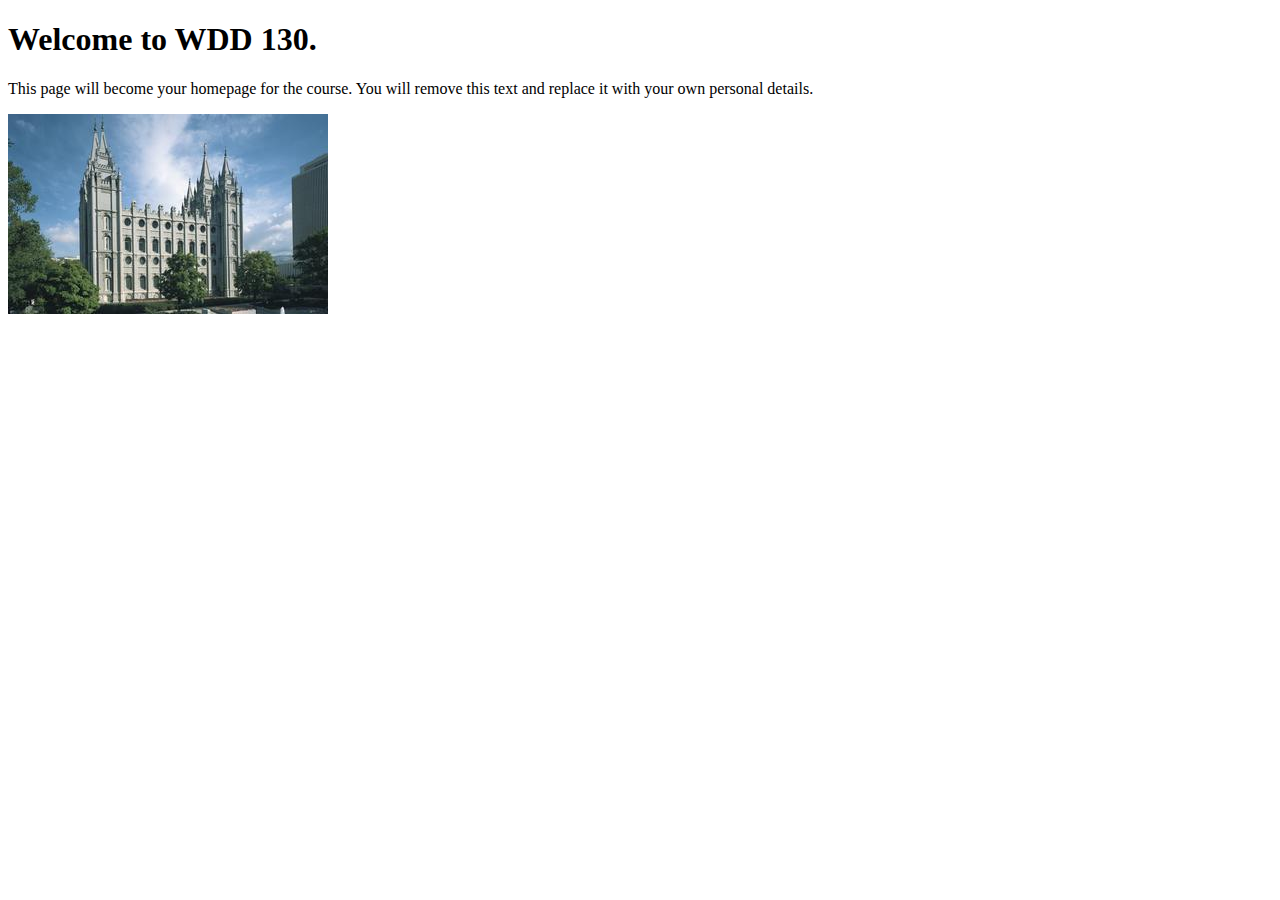
<file: index.html>
<!DOCTYPE html>
<html lang="en">
<head>
    <meta charset="UTF-8">
    <meta name="viewport" content="width=device-width, initial-scale=1.0">
    <title>WDD 130 | Personal Homepage</title>
</head>
<body>
    <h1>Welcome to WDD 130.</h1>
    <p>This page will become your homepage for the course. You will remove this text and replace it with your own personal details.</p>

    <img src="images/salt-lake-temple.jpg" alt="The Salt Lake Temple.">
</body>
</html>
</file>
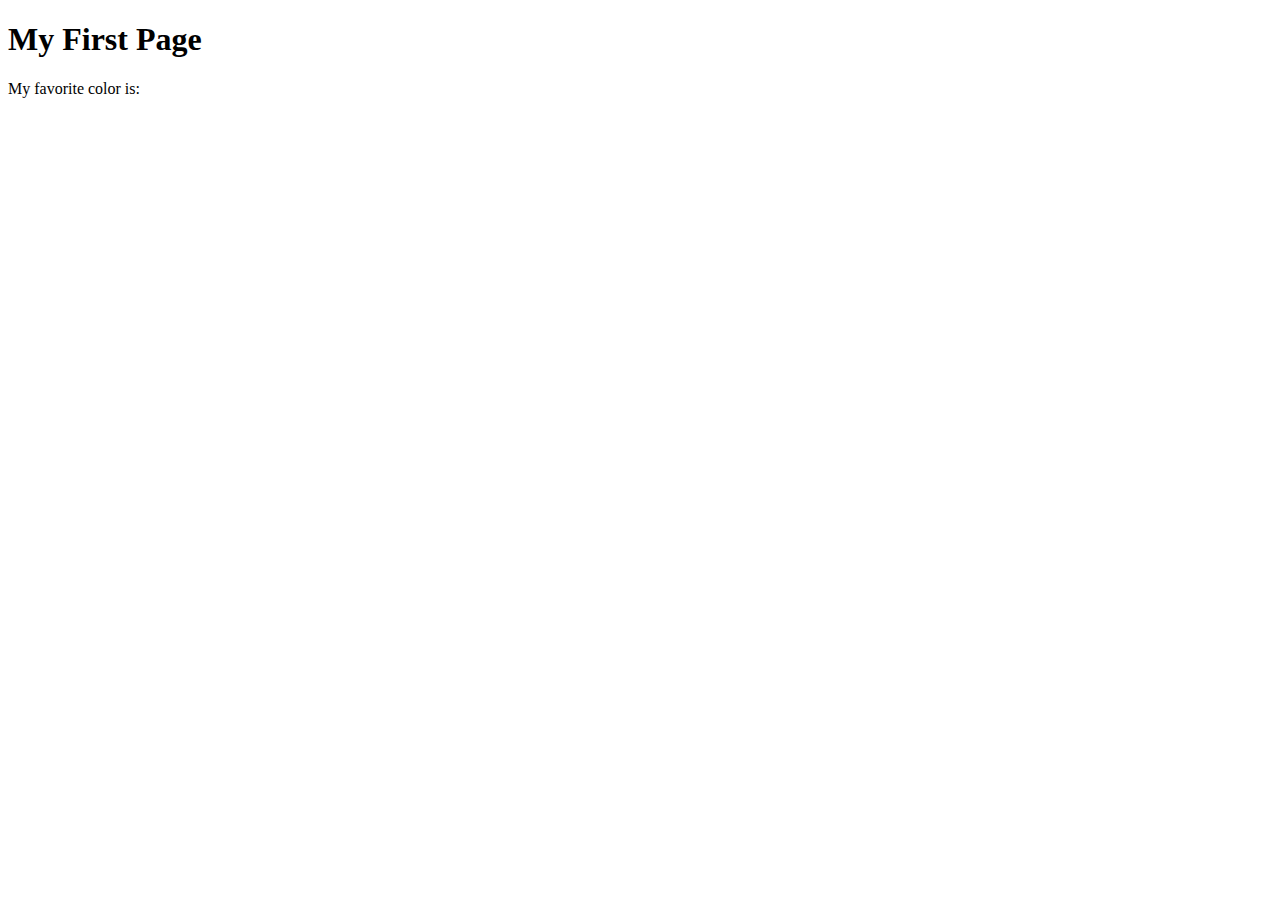
<file: week01/first-page.html>
<!DOCTYPE html>
<html lang="en">
<head>
    <meta charset="UTF-8">
    <meta name="viewport" content="width=device-width, initial-scale=1.0">
    <title>My First Page</title>
</head>
<body>
    <h1>My First Page</h1>
    <p>My favorite color is: </p>
</body>
</html>
</file>
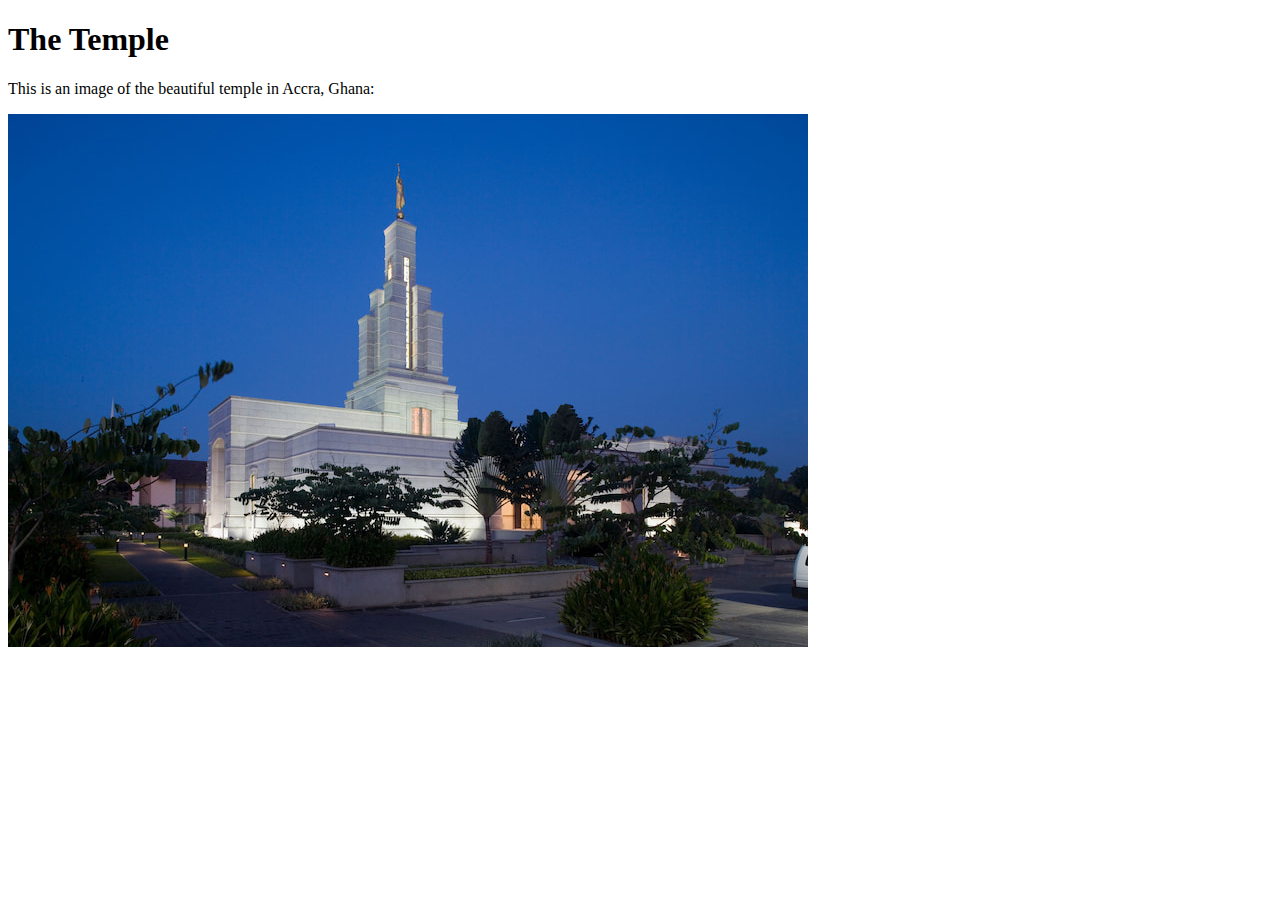
<file: week01/images-solution.html>
<!DOCTYPE html>
<html lang="en">
<head>
    <meta charset="UTF-8">
    <meta name="viewport" content="width=device-width, initial-scale=1.0">
    <title>Temple Image</title>
</head>
<body>
    <h1>The Temple</h1>
    <p>This is an image of the beautiful temple in Accra, Ghana:</p>
    <img src="images/temple-small.jpg" alt="The Accra Ghana Temple">
    
</body>
</html>
</file>
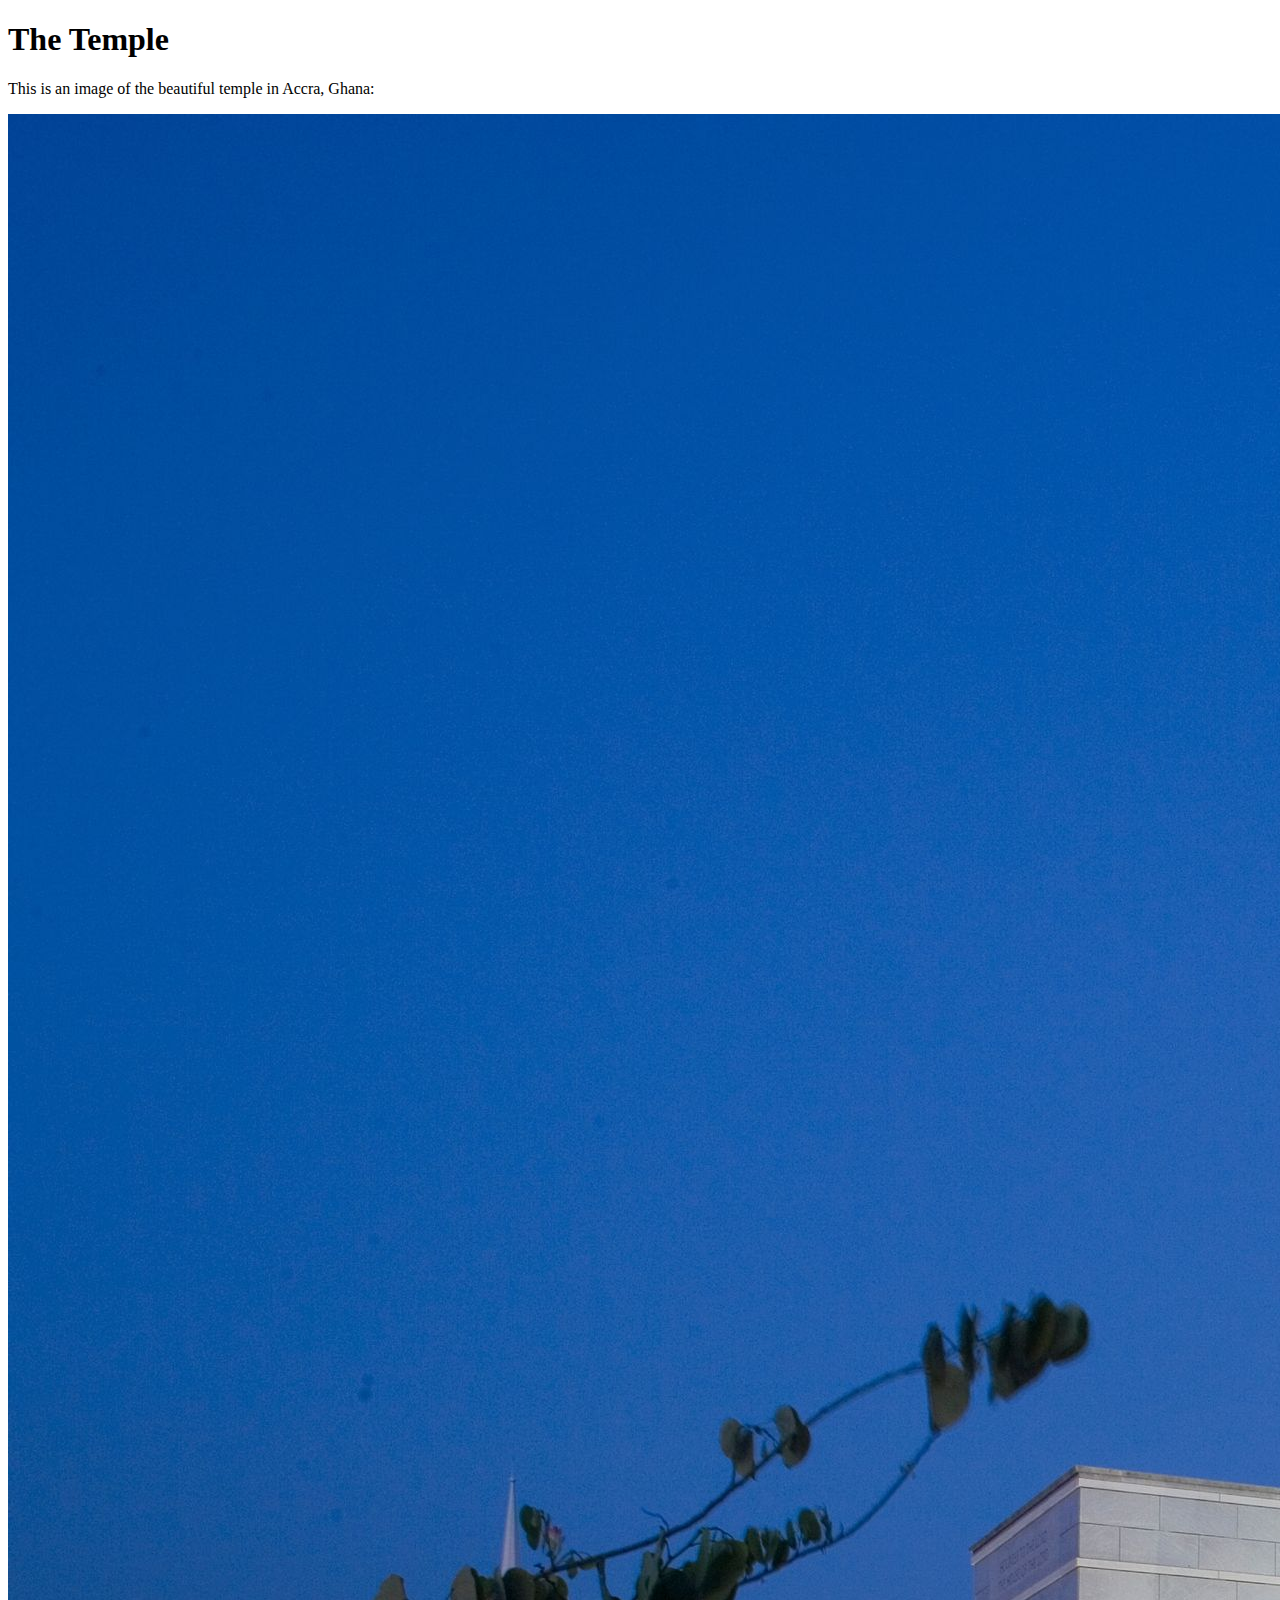
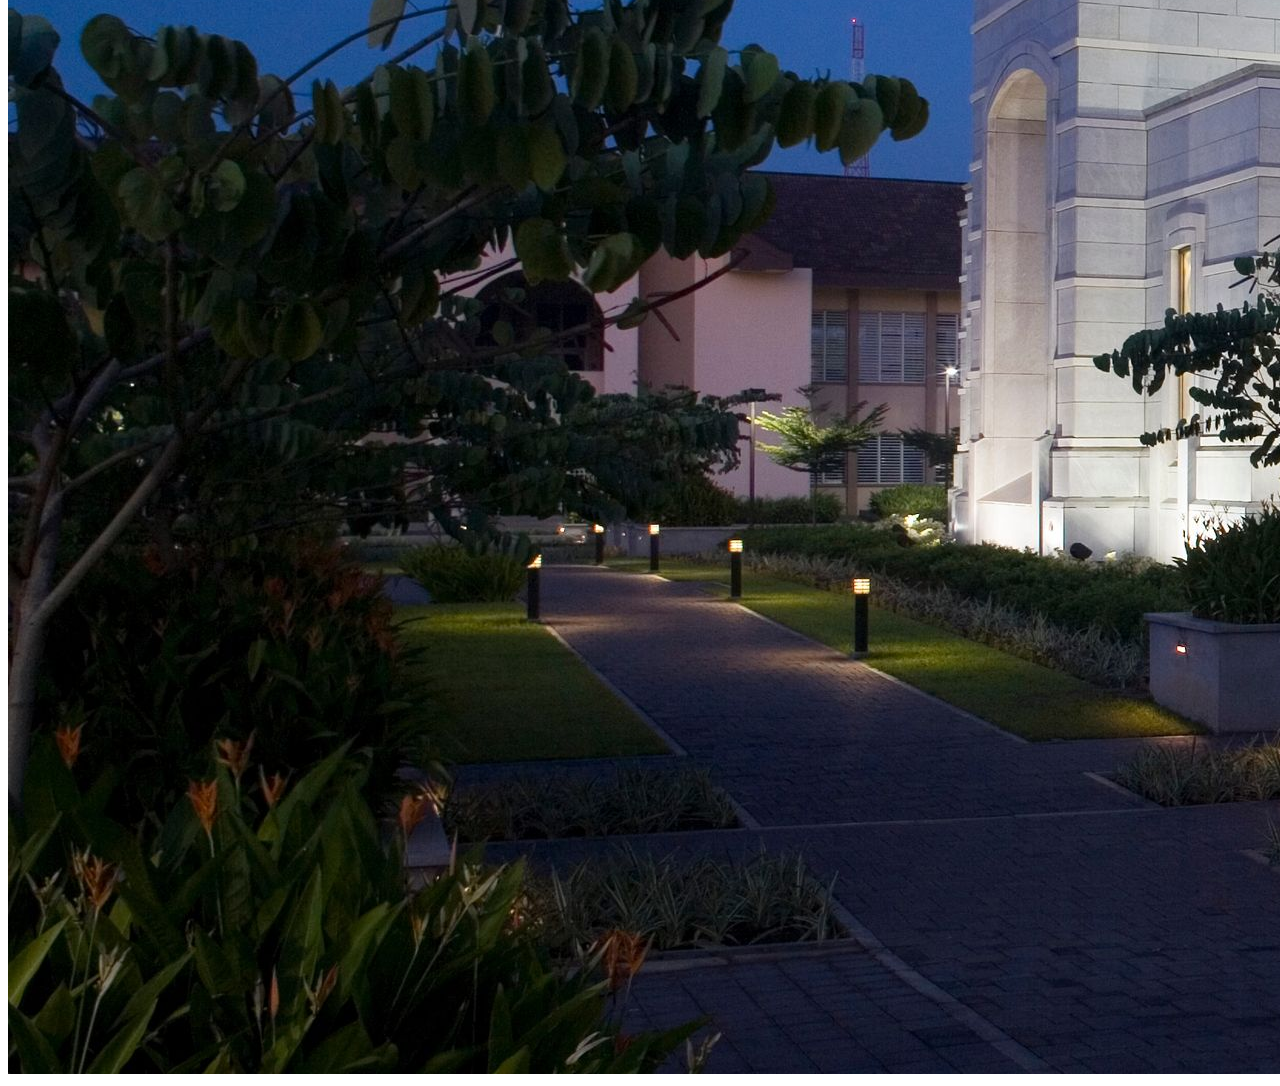
<file: week01/images.html>
<!DOCTYPE html>
<html lang="en">
<head>
    <meta charset="UTF-8">
    <meta name="viewport" content="width=device-width, initial-scale=1.0">
    <title>Temple Image</title>
</head>
<body>
    <h1>The Temple</h1>
    <p>This is an image of the beautiful temple in Accra, Ghana:</p>
    <img src="images/temple-large.jpeg" alt="The Accra Ghana Temple">
    
</body>
</html>
</file>
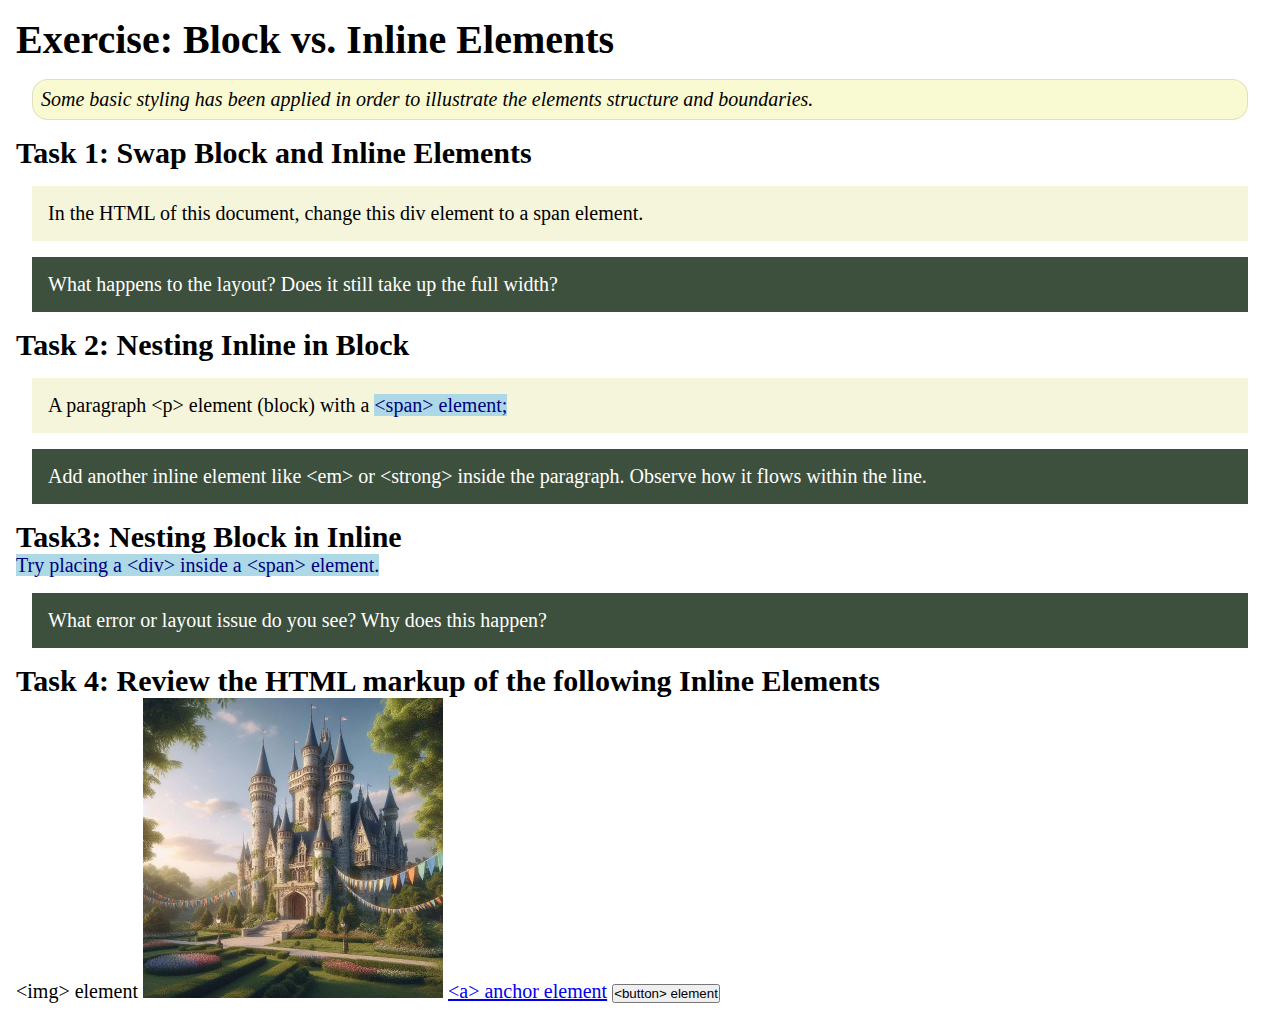
<file: week02/block-vs-inline.html>
<!DOCTYPE html>
<html lang="en">

<head>
    <meta charset="UTF-8">
    <meta name="viewport" content="width=device-width, initial-scale=1.0">
    <title>Exercise: Block vs. Inline Elements</title>
    <link rel="stylesheet" href="styles/block-vs-inline.css">
</head>

<body>
    <main>
        <h1>Exercise: Block vs. Inline Elements</h1>
        <p class="note">Some basic styling has been applied in order to illustrate the elements structure and
            boundaries.</p>

        <h2>Task 1: Swap Block and Inline Elements</h2>
        <div>In the HTML of this document, change this div element to a span element.</div>

        <p class="question">What happens to the layout? Does it still take up the full width?</p>

        <h2>Task 2: Nesting Inline in Block</h2>
        <p>A paragraph &lt;p&gt; element (block) with a <span>&lt;span&gt; element;</span></p>
        <p class="question">Add another inline element like &lt;em&gt; or &lt;strong&gt; inside the paragraph. Observe
            how it flows within the line.</p>

        <h2>Task3: Nesting Block in Inline</h2>
        <span>Try placing a &lt;div&gt; inside a &lt;span&gt; element.</span>
            <p class="question">What error or layout issue do you see? Why does this happen?</p>


            <h2>Task 4: Review the HTML markup of the following Inline Elements</h2>
        &lt;img&gt; element
        <img src="images/castle.webp" alt="placeholder image (images are inline)" width="300" height="300">
        <a href="https://churchofjesuschrist.org">&lt;a&gt; anchor element</a>
        <button type="button">&lt;button&gt; element</button>
    </main>
</body>

</html>
</file>
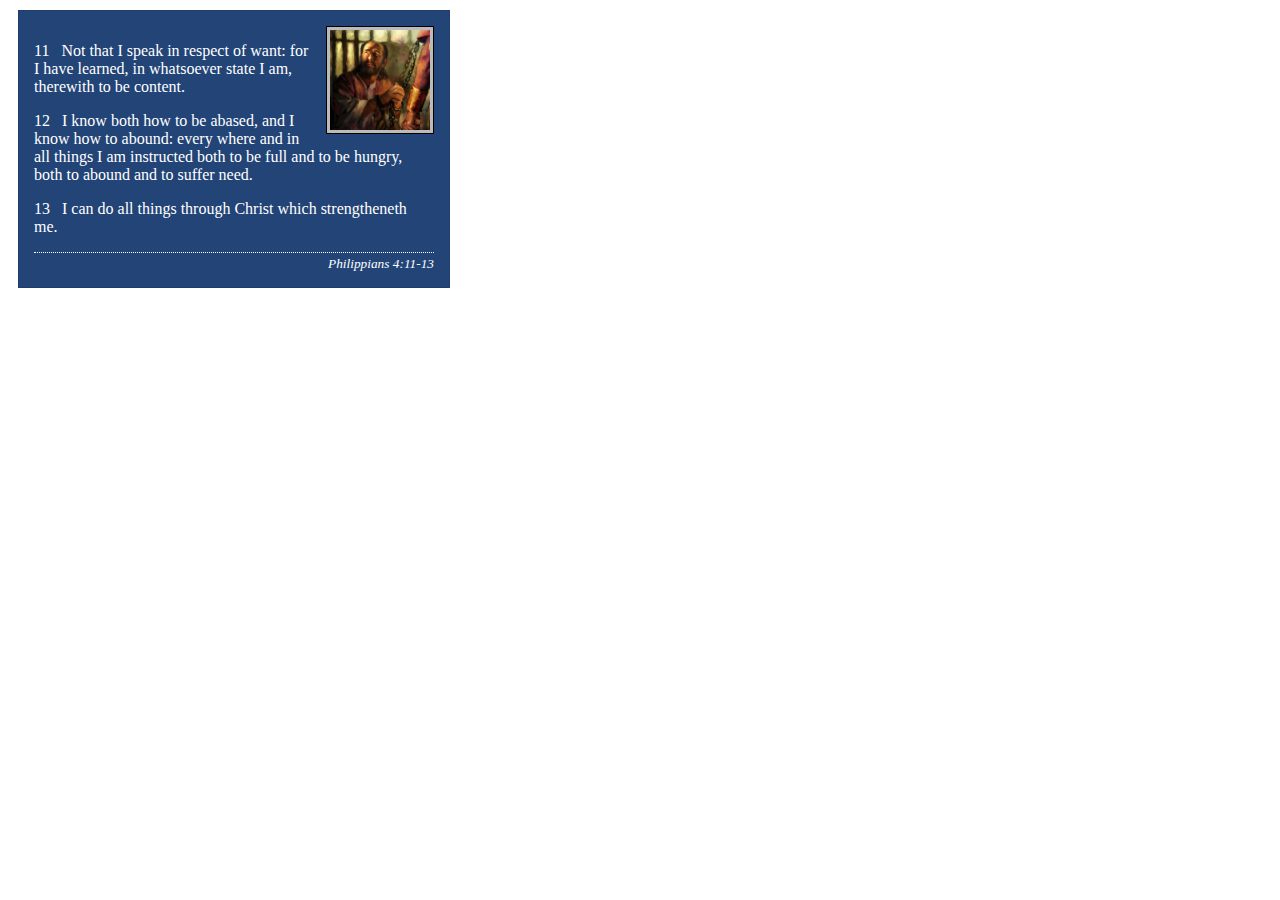
<file: week02/box-model-solution.html>
<!DOCTYPE html>
<html lang="en">
<head>
    <meta charset="UTF-8">
    <meta name="viewport" content="width=device-width, initial-scale=1.0">
    <title>Box Model Activity</title>
    <link rel="stylesheet" href="styles/box-model-solution.css">
</head>
<body>
    <main>
        <div class="callout">
            <img src="images/apostle-paul-imprisoned.webp" alt="Paul the Apostle - Imprisoned in Rome" width="200" height="200">
            <blockquote>
                <p>11 &nbsp; Not that I speak in respect of want: for I have learned, in whatsoever state I am, therewith to be content.</p>
                <p>12 &nbsp; I know both how to be abased, and I know how to abound: every where and in all things I am instructed both to be full and to be hungry, both to abound and to suffer need.</p>
                <p>13 &nbsp; I can do all things through Christ which strengtheneth me.</p>
            </blockquote>
            <cite>Philippians 4:11-13</cite>
        </div>
    </main>
</body>
</html>
</file>
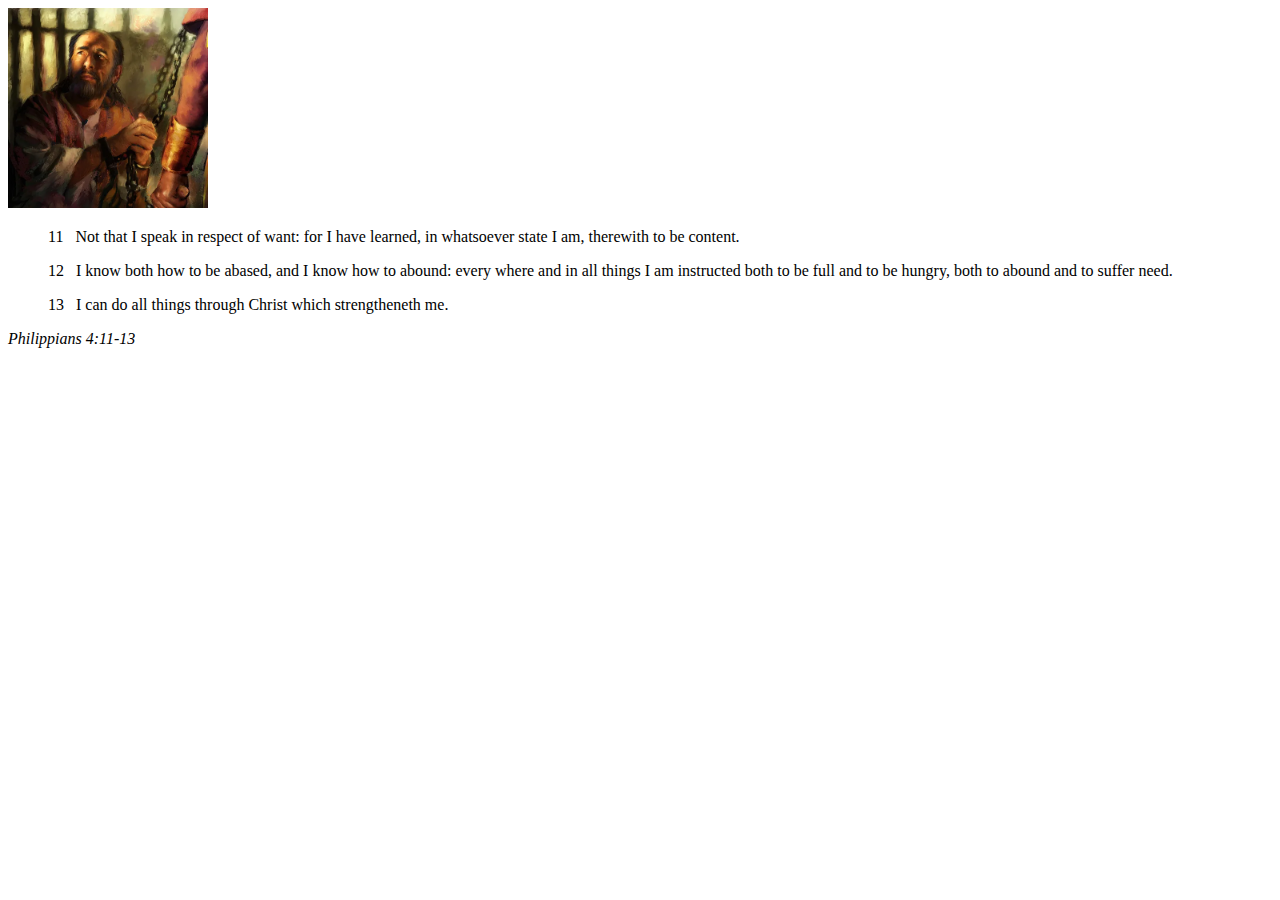
<file: week02/box-model.html>
<!DOCTYPE html>
<html lang="en">
<head>
    <meta charset="UTF-8">
    <meta name="viewport" content="width=device-width, initial-scale=1.0">
    <title>Box Model Activity</title>
</head>
<body>
    <main>
        <div class="callout">
            <img src="images/apostle-paul-imprisoned.webp" alt="Paul the Apostle - Imprisoned in Rome" width="200" height="200">
            <blockquote>
                <p>11 &nbsp; Not that I speak in respect of want: for I have learned, in whatsoever state I am, therewith to be content.</p>
                <p>12 &nbsp; I know both how to be abased, and I know how to abound: every where and in all things I am instructed both to be full and to be hungry, both to abound and to suffer need.</p>
                <p>13 &nbsp; I can do all things through Christ which strengtheneth me.</p>
            </blockquote>
            <cite>Philippians 4:11-13</cite>
        </div>
    </main>
</body>
</html>
</file>
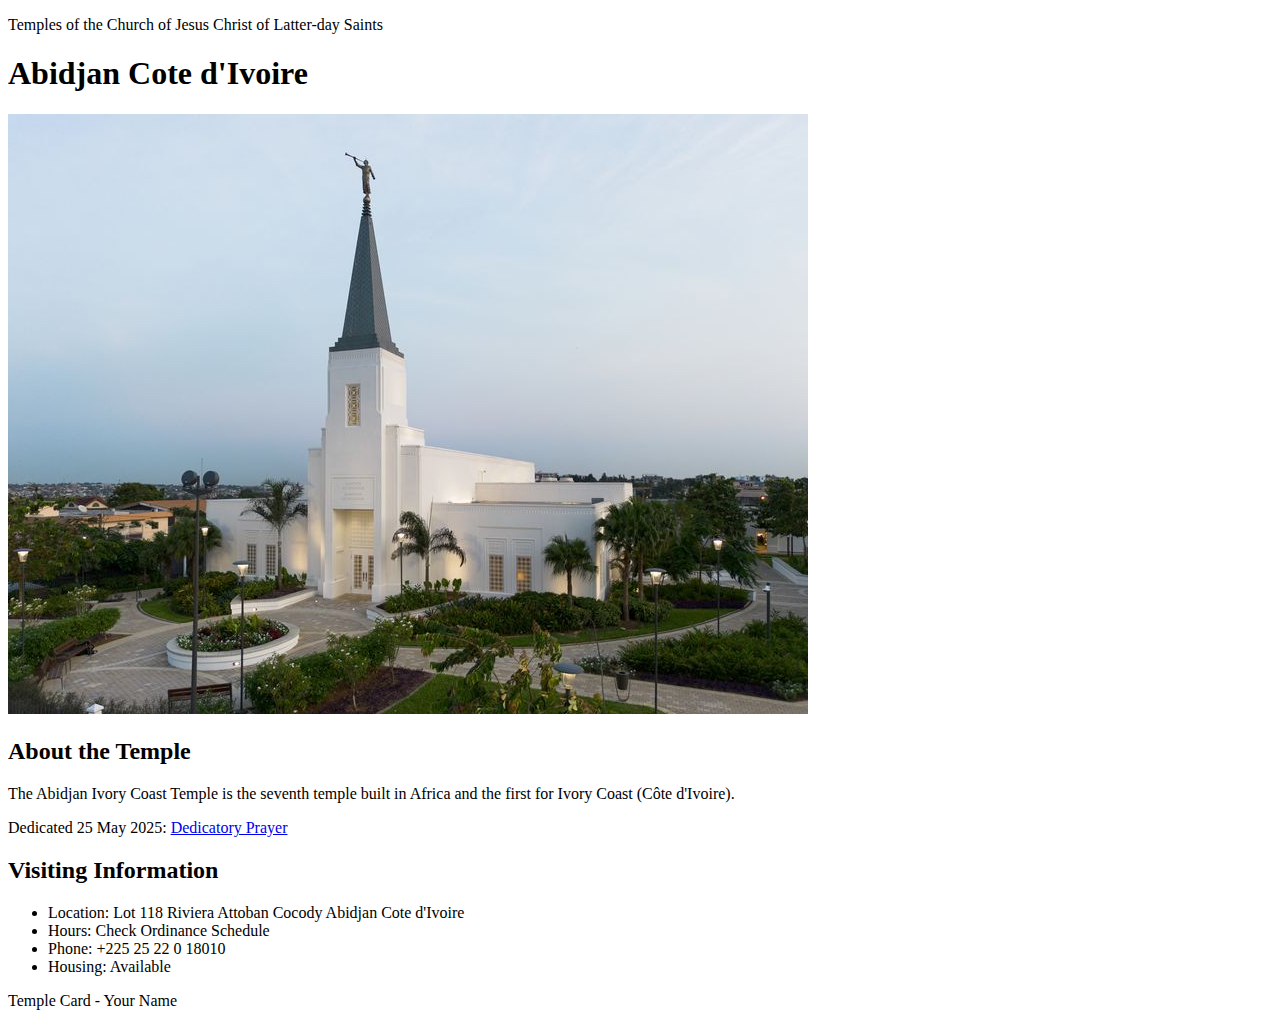
<file: week02/temple.html>
<!DOCTYPE html>
<html lang="en">

<head>
    <meta charset="UTF-8">
    <meta name="viewport" content="width=device-width, initial-scale=1.0">
    <title>Temple Card - Abidjan Cote d'Ivoire</title>
</head>

<body>
    <header>
        <p>Temples of the Church of Jesus Christ of Latter-day Saints</p>
    </header>
    <main>
        <h1>Abidjan Cote d'Ivoire</h1>
        <picture>
            <img src="images/abidjan-ivory-coast.jpeg" alt="Abidjan Cote d'Ivoire Temple">
        </picture>
        <section>
            <h2>About the Temple</h2>
            <p>The Abidjan Ivory Coast Temple is the seventh temple built in Africa and the first for Ivory Coast (Côte
                d'Ivoire).</p>
            <p>Dedicated 25 May 2025: <a
                    href="https://www.churchofjesuschrist.org/temples/dedicatory-prayer/abidjan-ivory-coast-temple/2025-05-25?lang=eng"
                    target="_blank" rel="noopener noreferrer">Dedicatory Prayer</a></p>
        </section>
        <section>
            <h2>Visiting Information</h2>
            <ul>
                <li>Location: Lot 118 Riviera Attoban Cocody Abidjan Cote d'Ivoire</li>
                <li>Hours: Check Ordinance Schedule</li>
                <li>Phone: +225 25 22 0 18010</li>
                <li>Housing: Available</li>
            </ul>
        </section>
    </main>
    <footer>
        <p>Temple Card - Your Name</p>
    </footer>
</body>

</html>
</file>
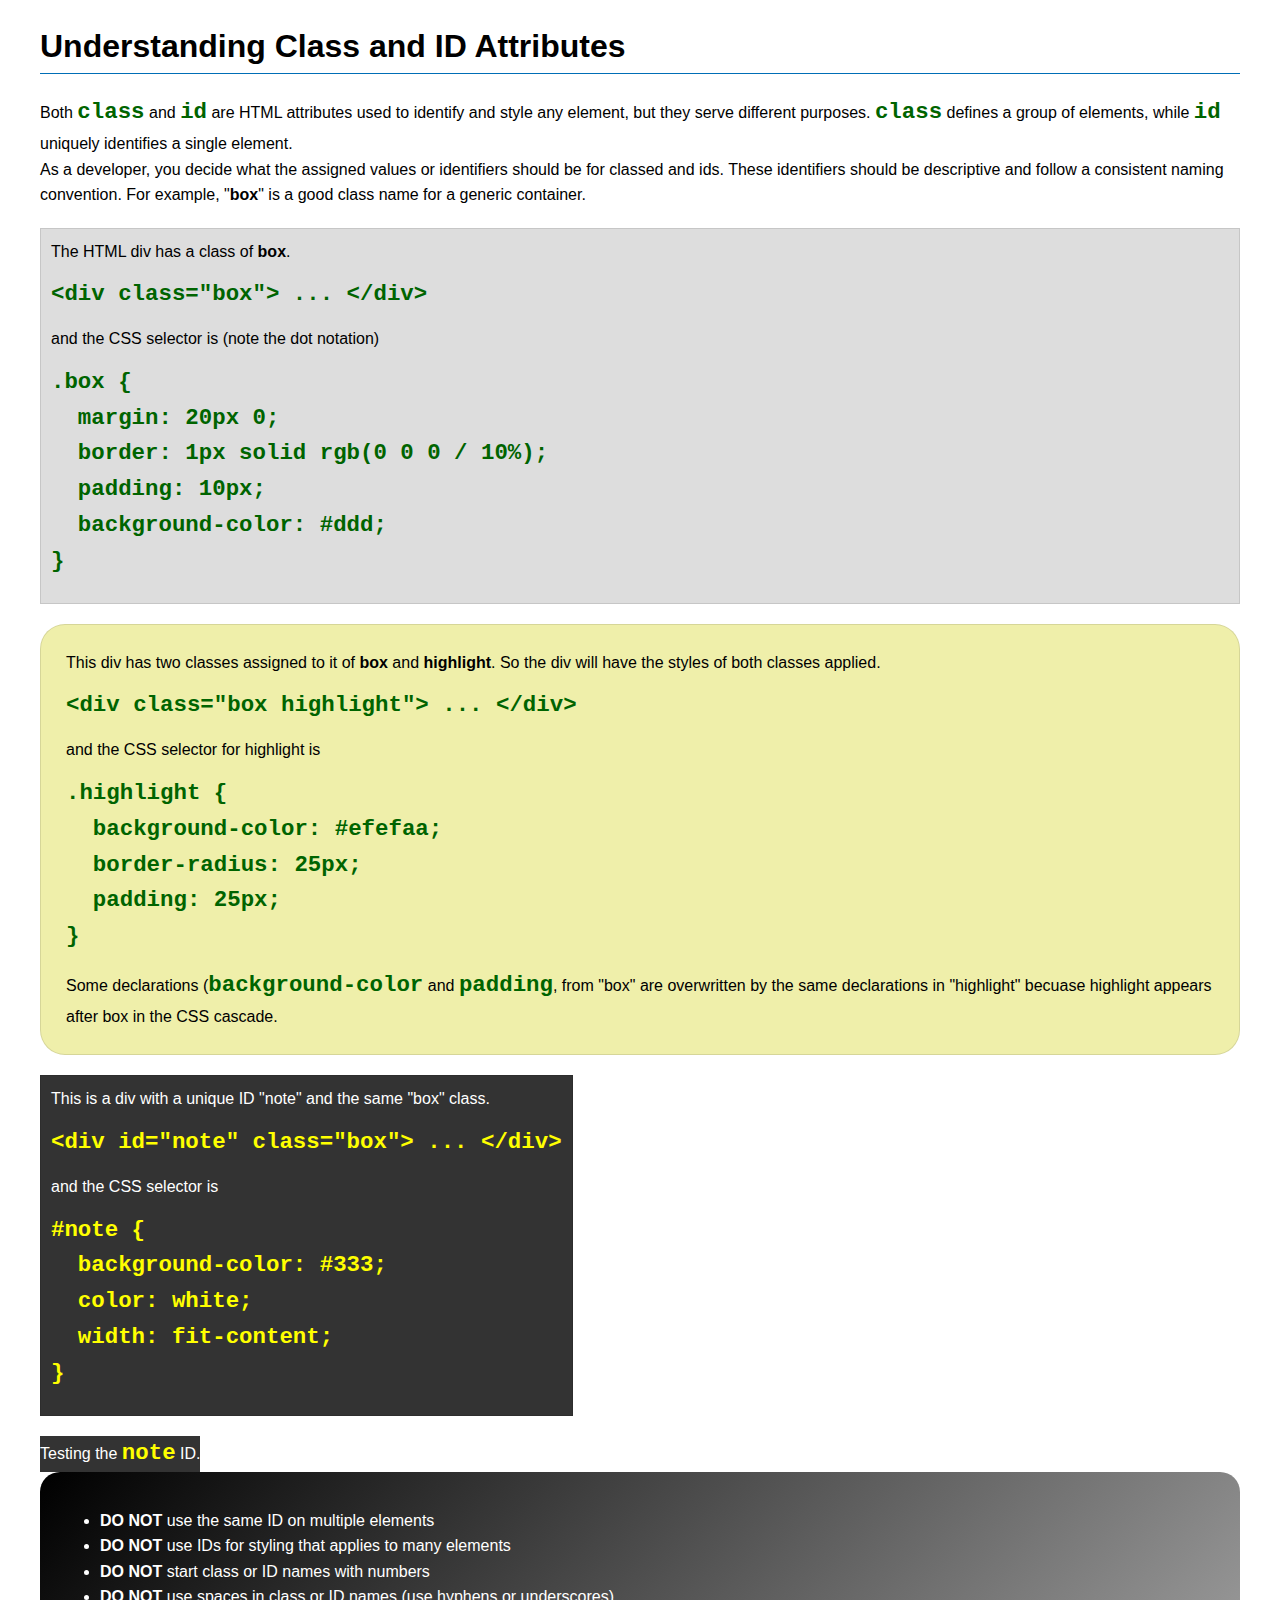
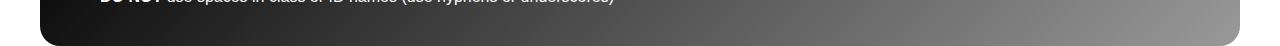
<file: week03/class-and-id.html>
<!DOCTYPE html>
<html lang="en">

<head>
    <meta charset="UTF-8">
    <meta name="viewport" content="width=device-width, initial-scale=1.0">
    <title>Class vs ID Attributes</title>
    <link rel="stylesheet" href="styles/class-and-id.css">
</head>

<body>
    <h1>Understanding Class and ID Attributes</h1>
    <p>Both <code>class</code> and <code>id</code> are HTML attributes used to identify and style any element, but they
        serve different purposes. <code>class</code> defines a group of elements, while <code>id</code> uniquely
        identifies a single element.</p>
    <p>As a developer, you decide what the assigned values or identifiers should be for classed and ids. These
        identifiers should be
        descriptive and follow a consistent naming convention. For example, "<strong>box</strong>" is a good class name
        for a generic container.</p>
    <div class="box">
        <p>The HTML div has a class of <strong>box</strong>.</p>
        <pre><code class="html">&lt;div class="box"&gt; ... &lt;/div&gt;</code></pre>
        and the CSS selector is (note the dot notation)
        <pre><code class="css">.box {
  margin: 20px 0;
  border: 1px solid rgb(0 0 0 / 10%);
  padding: 10px;
  background-color: #ddd; 
}</code></pre>
    </div>

    <div class="box highlight">
        <p>This div has two classes assigned to it of <strong>box</strong> and <strong>highlight</strong>. So the div
            will have the styles of both classes applied.</p>
        <pre><code class="html">&lt;div class="box highlight"&gt; ... &lt;/div&gt;</code></pre>
        and the CSS selector for highlight is
        <pre><code class="css">.highlight {
  background-color: #efefaa;
  border-radius: 25px;
  padding: 25px;
}</code></pre>
<p>Some declarations (<code>background-color</code> and <code>padding</code>, from "box" are overwritten by the same declarations in "highlight" becuase highlight appears after box in the CSS cascade.</p>
    </div>

    <div id="note" class="box">
        <p>This is a div with a unique ID "note" and the same "box" class.</p>
        <pre><code class="html">&lt;div id="note" class="box"&gt; ... &lt;/div&gt;</code></pre>
        and the CSS selector is
        <pre><code class="css">#note {
  background-color: #333;
  color: white;
  width: fit-content;
}</code></pre>
    </div>

    <div id="note">
        <p>Testing the <code>note</code> ID.</p>
    </div>

    <section id="best-practice">
        <ul>
            <li><strong>DO NOT</strong> use the same ID on multiple elements</li>
            <li><strong>DO NOT</strong> use IDs for styling that applies to many elements</li>
            <li><strong>DO NOT</strong> start class or ID names with numbers</li>
            <li><strong>DO NOT</strong> use spaces in class or ID names (use hyphens or underscores)</li>
        </ul>
    </section>




</body>

</html>
</file>
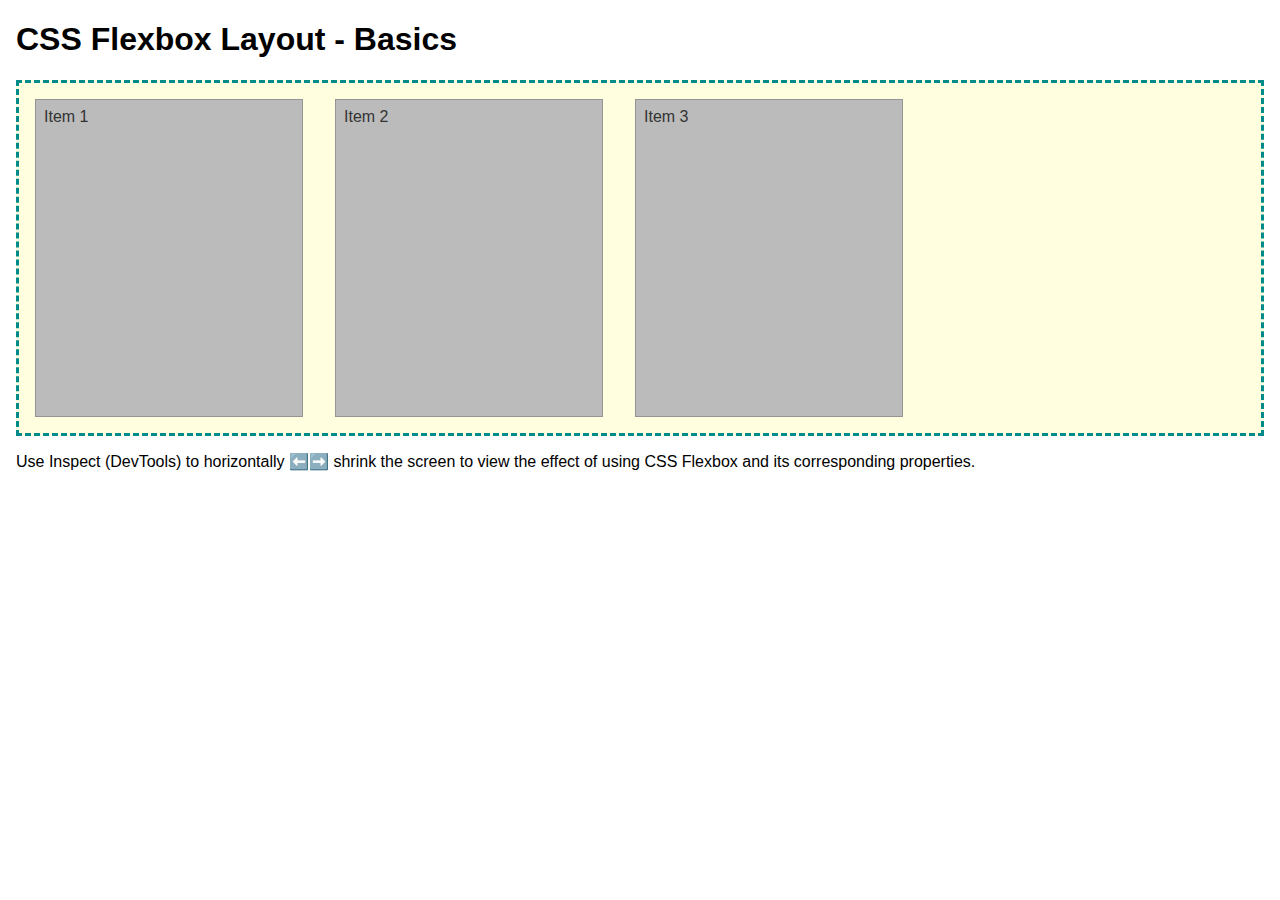
<file: week04/flexbox-layout.html>
<!DOCTYPE html>
<html lang="en">
<head>
    <meta charset="UTF-8">
    <meta name="viewport" content="width=device-width, initial-scale=1.0">
    <title>CSS Flexbox Layout - Basics</title>
    <link rel="stylesheet" href="styles/flexbox.css">
</head>
<body>
    <main>
        <h1>CSS Flexbox Layout - Basics</h1>
        <div class="flex-container">
            <div class="flex-item item1">Item 1</div>
            <div class="flex-item item2">Item 2</div>
            <div class="flex-item item3">Item 3</div>
        </div>
        <p>Use Inspect (DevTools) to horizontally ⬅️➡️ shrink the screen to view the effect of using CSS Flexbox and its corresponding properties.</p>
    </main>
</body>
</html>
</file>
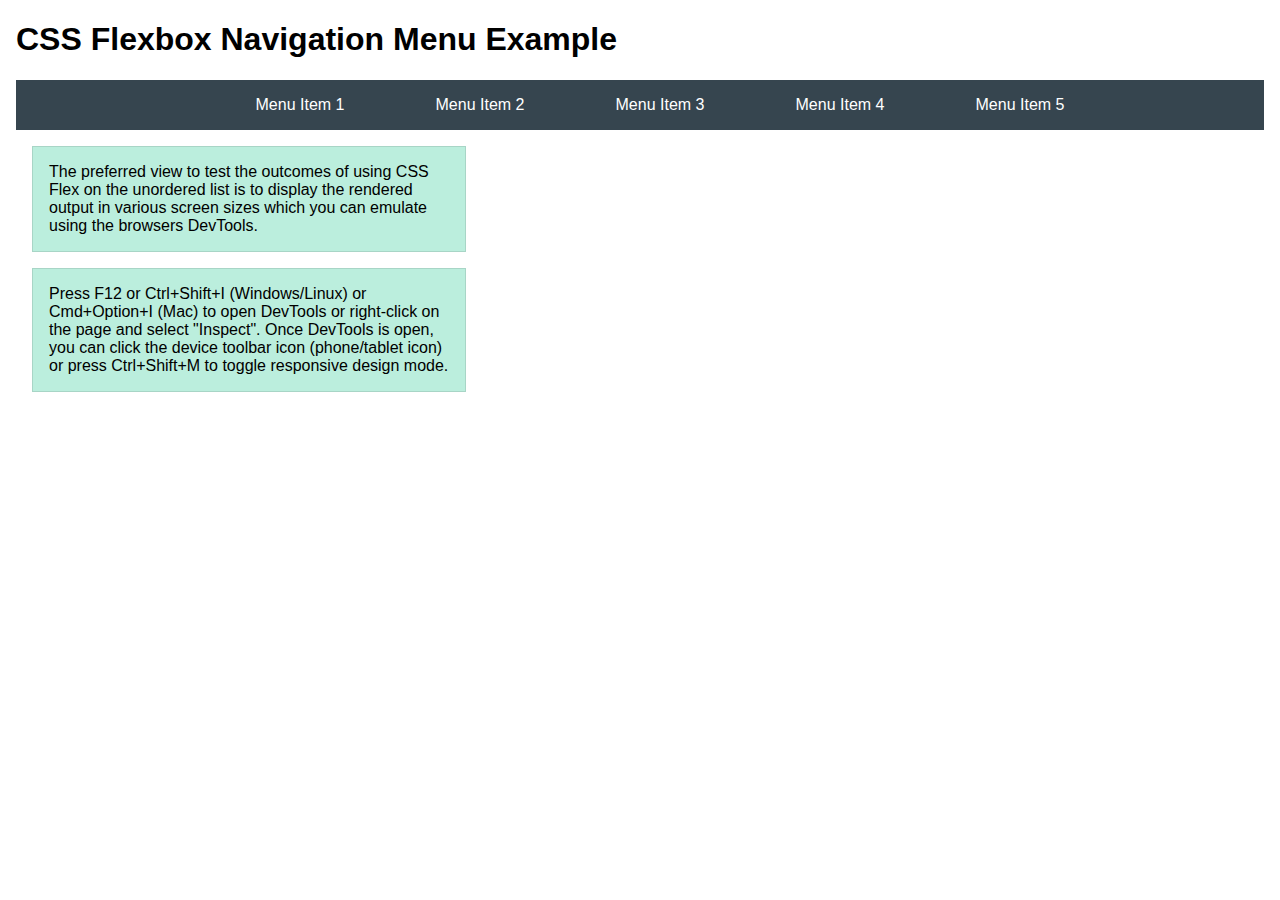
<file: week04/flexbox-menu.html>
<!DOCTYPE html>
<html lang="en">
<head>
    <meta charset="UTF-8">
    <meta name="viewport" content="width=device-width, initial-scale=1.0">
    <title>CSS Flexbox - Navigation Menu</title>
    <link rel="stylesheet" href="styles/flexbox-menu.css">
</head>
<body>
    <main>
        <h1>CSS Flexbox Navigation Menu Example</h1>
        <nav>
            <ul>
                <li><a href="#">Menu Item 1</a></li>
                <li><a href="#">Menu Item 2</a></li>
                <li><a href="#">Menu Item 3</a></li>
                <li><a href="#">Menu Item 4</a></li>
                <li><a href="#">Menu Item 5</a></li>
            </ul>
        </nav>
        <p>The preferred view to test the outcomes of using CSS Flex on the unordered list is to display the rendered output in various screen sizes which you can emulate using the browsers DevTools.</p>

        <p>Press F12 or Ctrl+Shift+I (Windows/Linux) or Cmd+Option+I (Mac) to open DevTools or right-click on the page and select "Inspect". Once DevTools is open, you can click the device toolbar icon (phone/tablet icon) or press Ctrl+Shift+M to toggle responsive design mode.</p>

                      
        
    </main>
</body>
</html>
</file>
<file: week02/styles/block-vs-inline.css>
* {
    margin: 0;
    padding: 0;
}

body {
    font-size: 20px;
    margin: 1rem;
}

p,
div {
    background-color: beige;
    margin: 1rem;
    padding: 1rem;
}

span {
    color: navy;
    background-color: lightblue;
}

code {
    margin: 0;
    padding: 0;
    color: green;
    font-size: 1.2rem;
}

.note {
    font-style: italic;
    background-color: lightgoldenrodyellow;
    border-radius: 1rem;
    border: 1px solid rgb(0 0 0 / 10%);
    margin: 1rem;
    padding: .5rem;
}

.question {
    background-color: #3d503d;
    color: #fff;
}
</file>
<file: week02/styles/box-model-solution.css>
.callout {
    max-width: 400px;
    margin: 10px;
    border: 1px solid rgba(0, 0, 0, .1);
    padding: 15px;
    background-color: #247;
    color: #fff;
}

.callout img {
    float: right;
    margin: 0 0 10px 15px;
    border: 1px solid #000;
    padding: 3px;
    background-color: #bbb;
    width: 100px;
    height: auto;

}

blockquote {
    margin: 0;
}

cite {
    display: block;
    border-top: 1px dotted #fff;
    padding-top: 3px;
    text-align: right;
    font-size: smaller;
}
</file>
<file: week03/styles/class-and-id.css>
body {
    font-family: Arial, sans-serif;
    line-height: 1.6;
    margin: 0;
    padding: 0 40px;
}

h1 {
    border-bottom: 1px solid rgb(0 110 182);
    padding-bottom: 0;
}



p {
    margin: 0;
}

code {
    color: darkgreen;
    font-weight: 700;
    font-size: 1.4rem;
}

/* Class examples - can be reused */

.box {
    margin: 20px 0;
    border: 1px solid rgb(0 0 0 / 10%);
    padding: 10px;
    background-color: #ddd; /* this is shorthand for #dddddd */
}

.highlight {
    background-color: #efefaa;
    border-radius: 25px;
    padding: 25px;
}

/* ID examples - should be unique */

#note {
    background-color: #333;
    color: white;
    width: fit-content;
}

#note code {
    color: yellow;
}

#best-practice {
    background: linear-gradient(135deg, #000 0%, #999 100%);
    color: white;
    border-radius: 20px;
    padding: 20px
}
</file>
<file: week04/styles/flexbox.css>
body {
    font-family: Helvetica, Arial, sans-serif;
    margin: 1rem;
}

.flex-container {
    border: 3px dashed darkcyan;
    background-color: lightyellow;
    display: flex;
    flex-wrap: wrap;
}

.flex-item {
    width: 250px;
    margin: 1rem;
    border: 1px solid rgb(0 0 0 / 20%);
    padding: 0.5rem;
    background-color: #bbb;
    color: #333;
}

.item1 {
    min-height: 100px;
}

.item2 {
    min-height: 200px;
}

.item3 {
    min-height: 300px;
}
</file>
<file: week04/styles/flexbox-menu.css>
body {
    font-family: Helvetica, Arial, sans-serif;
    margin: 1rem;
}

nav {
    background-color: #36454f;
}

nav ul {
    list-style-type: none;
    display: flex;
    flex-wrap: wrap;
    max-width: 900px;
    margin: 0 auto;
    justify-content: space-around;
    align-items: center;
}

nav a {
    display: block;
    color: #fff;
    text-align: center;
    padding: 1rem;
    text-decoration: none;
}

p {
    margin: 1rem;
    border: 1px solid rgb(0 0 0 / 10%);
    padding: 1rem;
    background-color: #bed;
    max-width: 400px;
}

#devtools-btn {
    background-color: #36454f;
    color: white;
    border: none;
    padding: 12px 24px;
    margin: 1rem;
    font-size: 16px;
    font-family: Helvetica, Arial, sans-serif;
    border-radius: 4px;
    cursor: pointer;
    transition: background-color 0.3s ease;
}

#devtools-btn:hover {
    background-color: #4a5a6a;
}

#devtools-btn:active {
    background-color: #2a3a4a;
}
</file>
